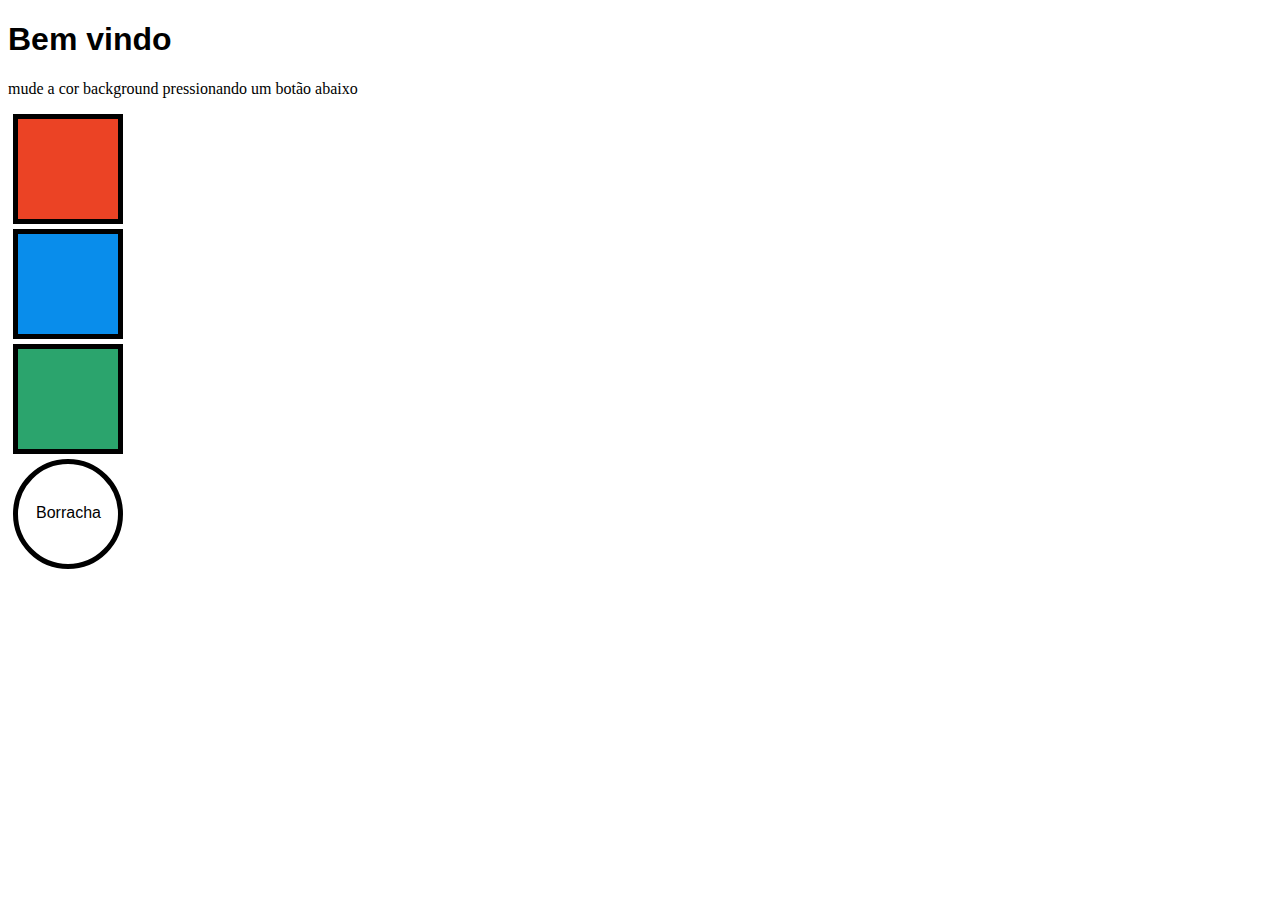
<file: challenger 1/index.html>
<!DOCTYPE html>
<html lang="pt-br">
<head>
    <meta charset="UTF-8">
    <meta http-equiv="X-UA-Compatible" content="IE=edge">
    <meta name="viewport" content="width=device-width, initial-scale=1.0">
    <link rel="stylesheet" href="style.css">
    <title>Background</title>
</head>
<body>
    <header>
        <h1>Bem vindo</h1>
        <p><div class="yellow" onclick="yellowclicker()"> mude a cor background  pressionando um botão abaixo </div></p>
    </header>
    <main>
        <div class="red" onclick="redclicker()"></div>
        <div class="blue" onclick="blueclicker()"></div>
        <div class="green" onclick="greenclicker()"></div>
        <div class="eraser" onclick="eraser()"><p>Borracha</p></div>
    </main>
    <script src="code.js"></script>
</body>
</html>
</file>
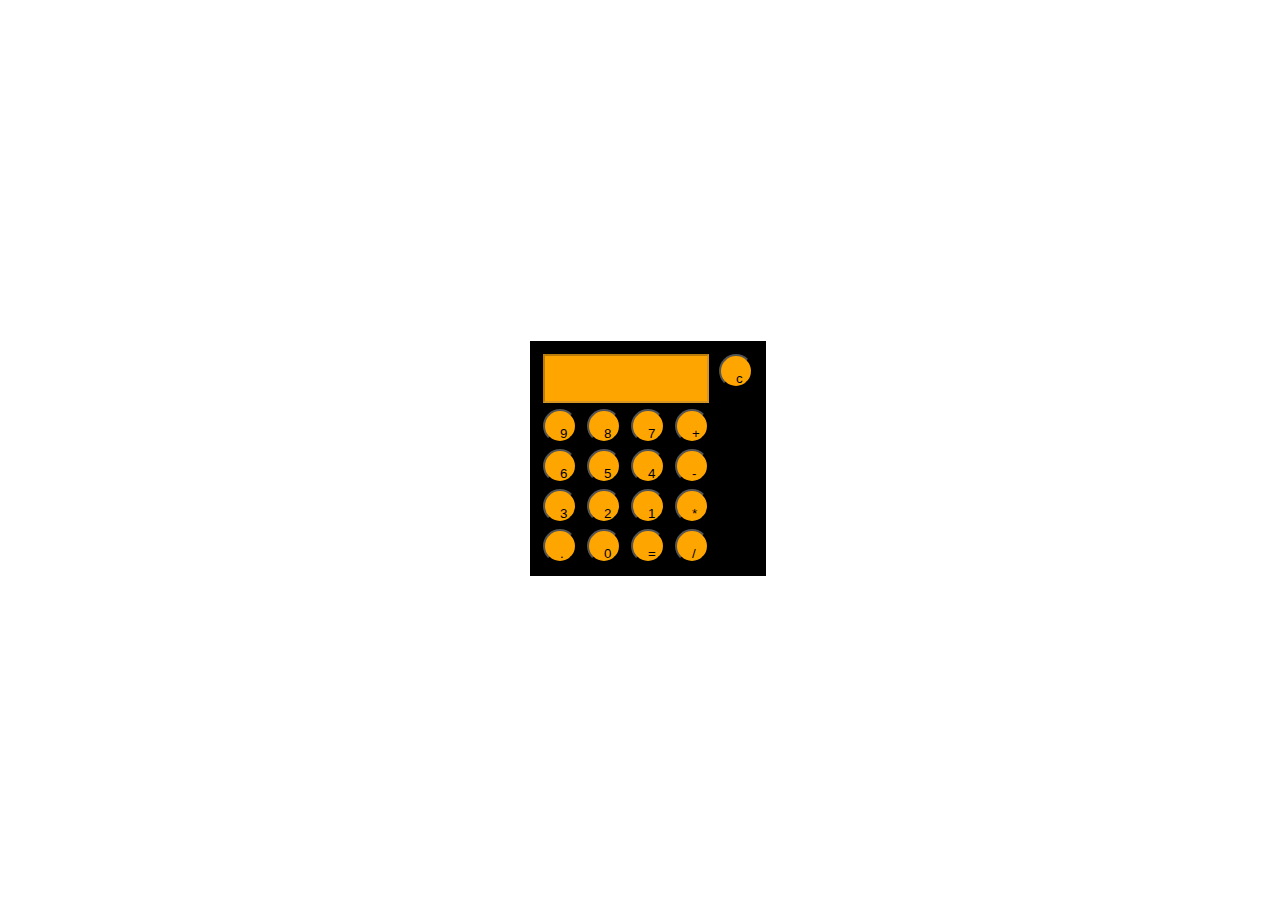
<file: challenger 2/index.html>
<!DOCTYPE html>
<html lang="pt-br">
<head>
    <meta charset="UTF-8">
    <meta http-equiv="X-UA-Compatible" content="IE=edge">
    <meta name="viewport" content="width=device-width, initial-scale=1.0">
    <link rel="stylesheet" href="style.css">
    <title>Calculadora</title>
</head>
<body>
    <main>
        <form action="" name="calculator">
            <input type="text" class="textmaincolor" name="text1" disabled>
            <input type="button" class="nummaincolor" name="text12" value="c" onclick="location.reload()"><br>

            <input type="button" class="nummaincolor" name="btn9" value="9" onclick="display(btn9.value)">
            <input type="button" class="nummaincolor" name="btn8" value="8" onclick="display(btn8.value)">
            <input type="button" class="nummaincolor" name="btn7" value="7" onclick="display(btn7.value)">
            <input type="button" class="numblue" name="addbtn" value="+" onclick="display(addbtn.value)"><br>

            <input type="button" class="nummaincolor" name="btn6" value="6" onclick="display(btn6.value)">
            <input type="button" class="nummaincolor" name="btn5" value="5" onclick="display(btn5.value)">
            <input type="button" class="nummaincolor" name="btn4" value="4" onclick="display(btn4.value)">
            <input type="button" class="numblue" name="subbtn" value="-" onclick="display(subbtn.value)"><br>

            
            <input type="button" class="nummaincolor" name="btn3" value="3" onclick="display(btn3.value)">
            <input type="button" class="nummaincolor" name="btn2" value="2" onclick="display(btn2.value)">
            <input type="button" class="nummaincolor" name="btn1" value="1" onclick="display(btn1.value)">
            <input type="button" class="numblue" name="mulbtn" value="*" onclick="display(mulbtn.value)"><br>

            
            <input type="button" class="numblue" name="btndot" value="." onclick="display(btndot.value)">
            <input type="button" class="nummaincolor" name="btn0" value="0" onclick="display(btn0.value)">
            <input type="button" class="numblue" name="eqlbtn" value="=" onclick="text1.value=eval(text1.value)">
            <input type="button" class="numblue" name="divbtn" value="/" onclick="display(divbtn.value)"><br>
        </form>


    </main>
    
</body>
<script src="script.js"></script>
</html>
</file>
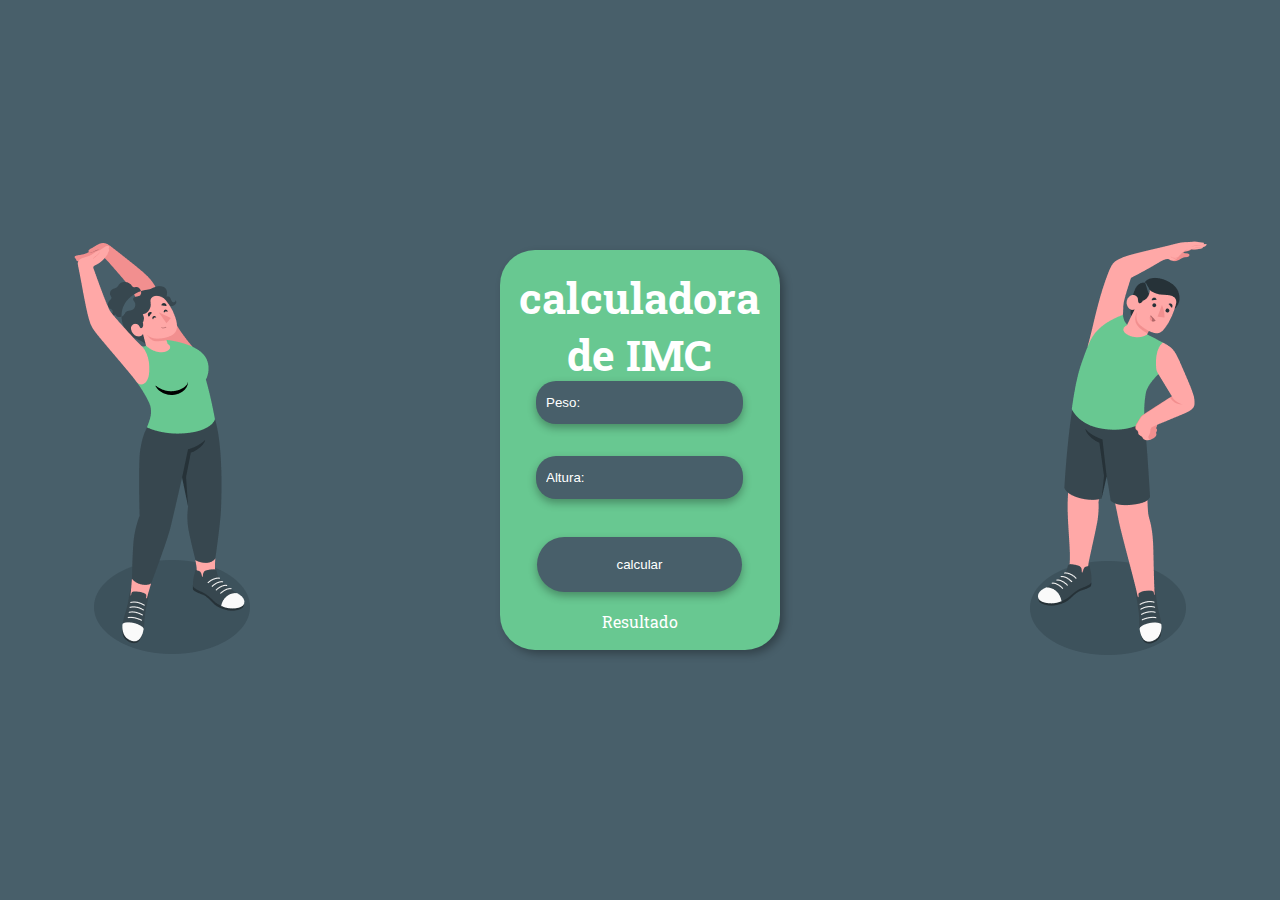
<file: challenger 3/index.html>
<!DOCTYPE html>
<html lang="pt-br">
<head>
    <meta charset="UTF-8">
    <meta http-equiv="X-UA-Compatible" content="IE=edge">
    <meta name="viewport" content="width=device-width, initial-scale=1.0">
    <link rel="stylesheet" href="style.css">
    <title>calculadora IMC</title>
</head>
<body>
    <div class="imagem1">
        <img src="imagens/Vector 1.png" alt="mulher se alongando">
    </div>
    <main>
        <h1>calculadora de IMC</h1>
        <input type="text"
        id="peso" placeholder="Peso:">
        <input type="text"
        id="Altura" placeholder="Altura:">
        <input type="button" id="calcular" value="calcular" onclick="calcular()">
        <p id="resposta">Resultado</p>
    </main>
    <div class="imagem2">
        <img src="imagens/Vector 2.png" alt="homem se alongando">
    </div>
    <script src="script.js"></script>
</body>
</html>
</file>
<file: challenger 1/style.css>
div.red, .blue, .green, .eraser{
    border: 5px solid black;
    width: 100px;
    height: 100px;
    margin: 5px;
}

.red{
    background-color: #EB4325;
}
.blue{
    background-color: #098DEB;
}
.green{
    background-color:#2BA46D;
}
.eraser{
    border-radius: 50%;
    background-color: white;
}
p, h1{
    font-family: Arial, Helvetica, sans-serif;
}
.eraser > p{
    margin: 40px 0px 20px 18px;
}
a{
    text-decoration: none;
    color: black;
}
</file>
<file: challenger 2/style.css>
body{
    width: 100%;
    height: 100vh;
    display: flex;
    align-items: center;
    justify-content: center;
    background-color: white;
}
input{
    padding: 15px;
    width: 15px;
    height: 15px;
    margin: 3px;
    border-radius: 50%;
    background-color: orange;
    font-family: 'Lucida Sans', 'Lucida Sans Regular', 'Lucida Grande', 'Lucida Sans Unicode', Geneva, Verdana, sans-serif;

}
.textmaincolor{
    width: 132px;
    border-radius: 0%;
}
form{
    background-color: black;
    padding: 10px;
}
</file>
<file: challenger 3/style.css>
@import url('https://fonts.googleapis.com/css2?family=Roboto+Slab:wght@700&display=swap');
*{
    margin: 0;
}
body{
    background-color: #485F6A;
    width: 100vw;
    height: 100vh;
    display: flex;
    flex-direction: row;
    justify-content: center;
    align-items: center;
    font-family: 'Roboto Slab', serif;

}
main{
    width: 280px;
    height: 400px;
    left: 220px;
    top: 58px;
    background: #68C891;
    box-shadow: 4px 4px 8px rgba(0, 0, 0, 0.3);
    border-radius: 35px;
    display: flex;
    flex-direction: column;
    justify-content: center;
    align-items: center;
    justify-content: space-evenly;
}
h1{
    padding-bottom: 350px;
    text-align: center;
    color: white;
    font-size: 43px;
}
#peso{
    margin-bottom: 13px;
    margin-top: -370px;
    background-color: #485F6A;
    border-radius: 20px;
    color: white;
    border: none;
    padding: 14px 20px 14px 10px;
    box-shadow: 0px 4px 8px rgba(0, 0, 0, 0.3);
}
#peso::placeholder{
    color: white;
}
#Altura{
    margin-bottom: 20px;
    background-color: #485F6A;
    border-radius: 20px;
    color: white;
    border: none;
    padding: 14px 20px 14px 10px;
    box-shadow: 0px 4px 8px rgba(0, 0, 0, 0.3);
}
#Altura::placeholder{
    color: white;
}

.imagem1{
    margin-right: 250px;
}
.imagem2{
    margin-left: 250px;
}
#calcular{
    background-color: #485F6A;
    border-radius: 30px;
    color: white;
    border: none;
    padding:20px 80px 20px 80px;
    box-shadow: 0px 4px 8px rgba(0, 0, 0, 0.3);
    text-align: center;
}
p{
    color: white;
}
</file>
